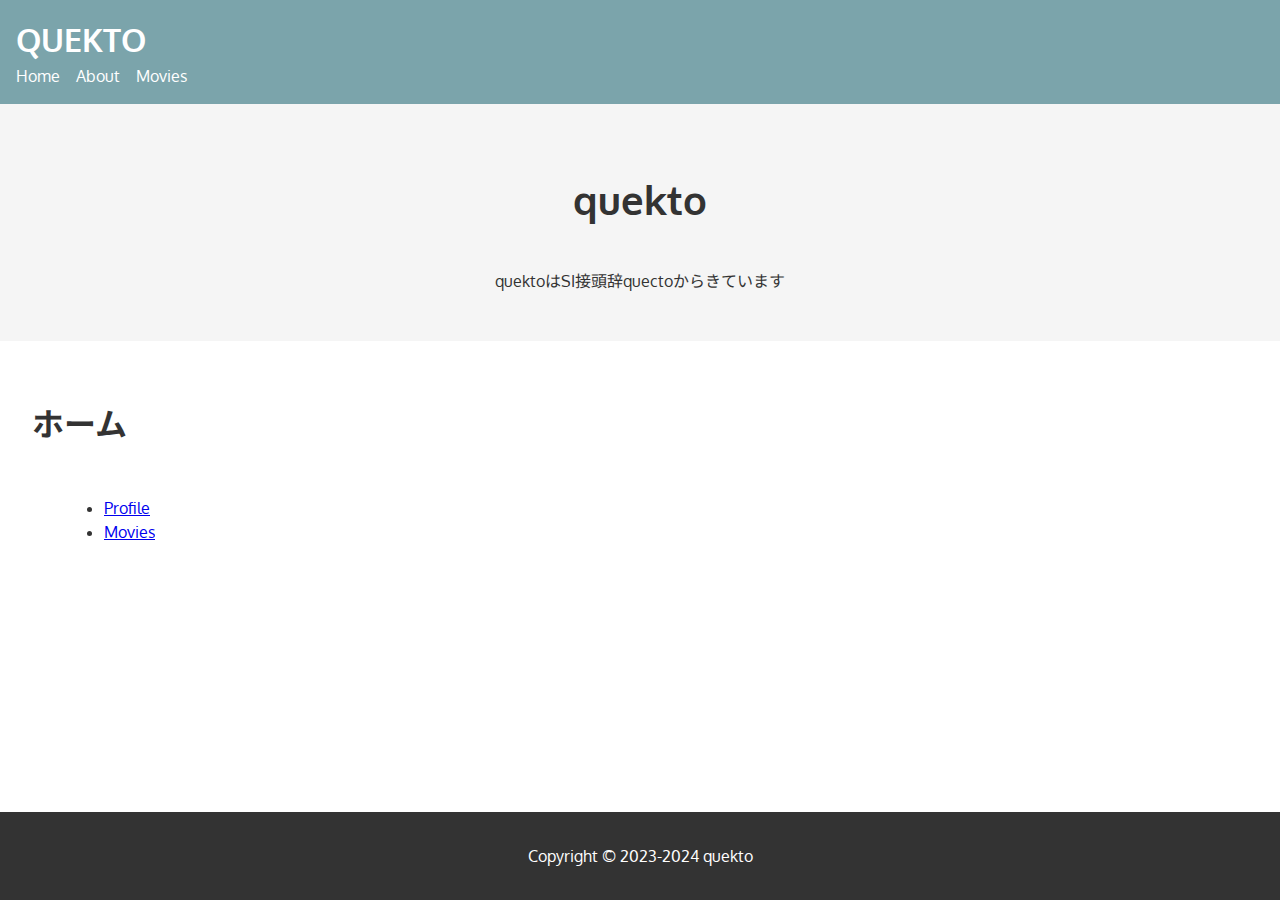
<file: index.html>
<!DOCTYPE html>
<html>

<head>
    <meta charset="UTF-8">
    <meta name="viewport" content="width=device-width, initial-scale=1.0">
    <title>quekto</title>
    <link rel="stylesheet" href="style.css">
    <link href="https://fonts.googleapis.com/css?family=Roboto&display=swap" rel="stylesheet">
    <link href="https://fonts.googleapis.com/css?family=Poppins:400,500,700&display=swap" rel="stylesheet">
    <link href="https://fonts.googleapis.com/css?family=Oxygen:400,500,700&display=swap" rel="stylesheet">
    <link rel="stylesheet" href="https://fonts.googleapis.com/css?family=Noto%20Sans%20JP&display=swap", rel="stylesheet">
</head>

<body>
    <header>
        <h1>quekto</h1>
        <nav>
            <ul>
                <li><a href="index.html">Home</a></li>
                <li><a href="profile.html">About</a></li>
                <li><a href="movie.html">Movies</a></li>
            </ul>
        </nav>
    </header>
    <main>
        <section class="hero">
            <h2>quekto</h2>
            <p>quektoはSI接頭辞quectoからきています</p>
        </section>
        <section class="posts">
            <h2>ホーム</h2>
            <article>
                <ul>
                    <li><a href="profile.html">Profile</a></li>
                    <li><a href="movie.html">Movies</a></li>
                </ul>
            </article>
        </section>
    </main>
    <footer>
        <p>Copyright &copy; 2023-2024 quekto</p>
    </footer>
</body>


</html>
</file>
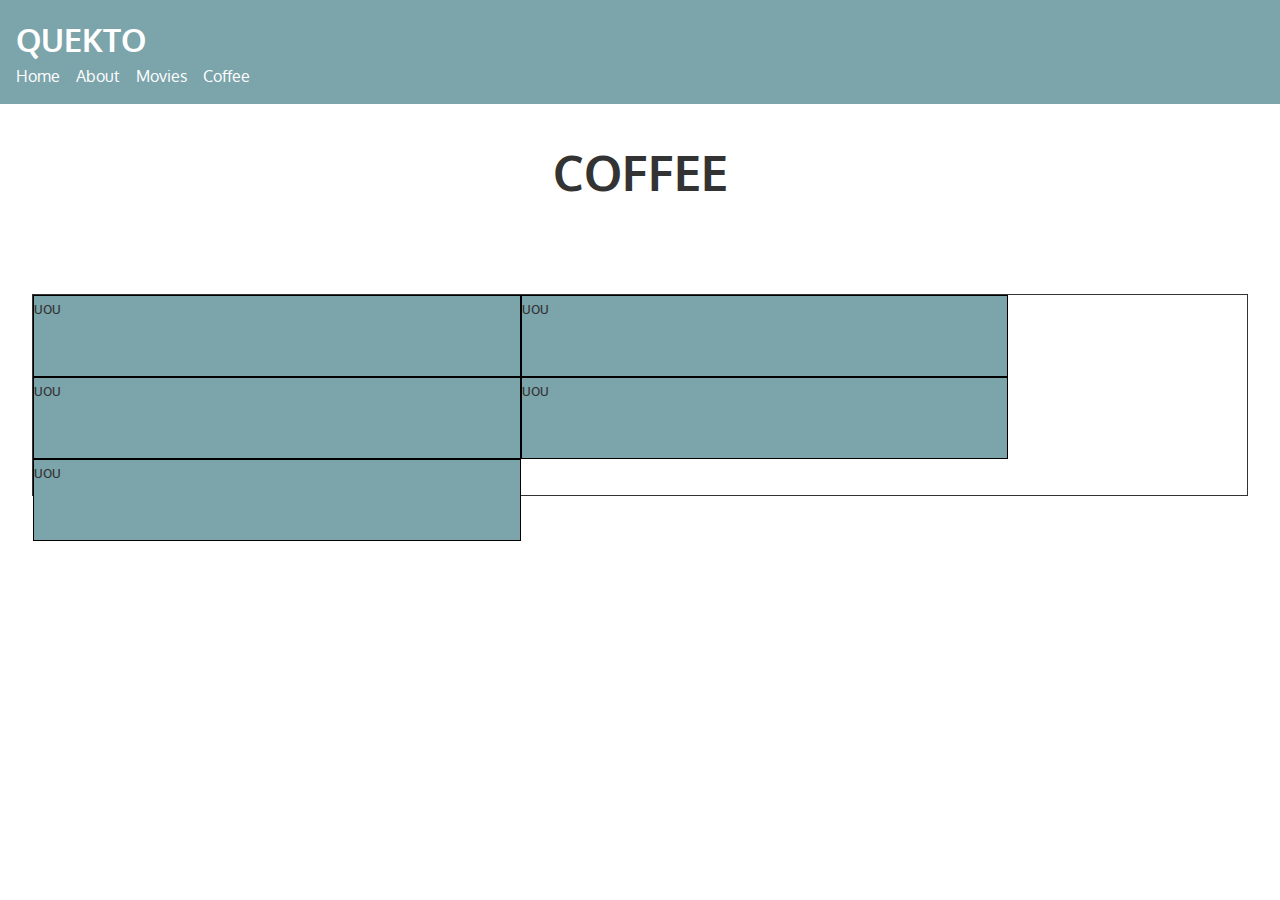
<file: coffee.html>
<!DOCTYPE html>
<html>

<head>
    <meta charset="UTF-8">
    <meta name="viewport" content="width=device-width, initial-scale=1.0">
    <title>quekto - Profile</title>
    <link rel="stylesheet" href="style.css">
    <link rel="stylesheet" href="https://fonts.googleapis.com/css?family=Noto%20Sans%20JP&display=swap" ,
        rel="stylesheet">
    <link href="https://fonts.googleapis.com/css?family=Oxygen:400,500,700&display=swap" rel="stylesheet">
</head>

<body>
    <header>
        <h1>quekto</h1>
        <nav>
            <ul>
                <li><a href="index.html">Home</a></li>
                <li><a href="profile.html">About</a></li>
                <li><a href="movie.html">Movies</a></li>
                <li><a href="coffee.html">Coffee</a></li>
            </ul>
        </nav>
    </header>

    <main>
        <section class="posts_notmain">
            <h1>Coffee</h1>
            <div class="flexbox">
                <div class="flex-item">uou</div>
                <div class="flex-item">uou</div>
                <div class="flex-item">uou</div>
                <div class="flex-item">uou</div>
                <div class="flex-item">uou</div>
            </div>
        </section>
    </main>
</body>
</file>
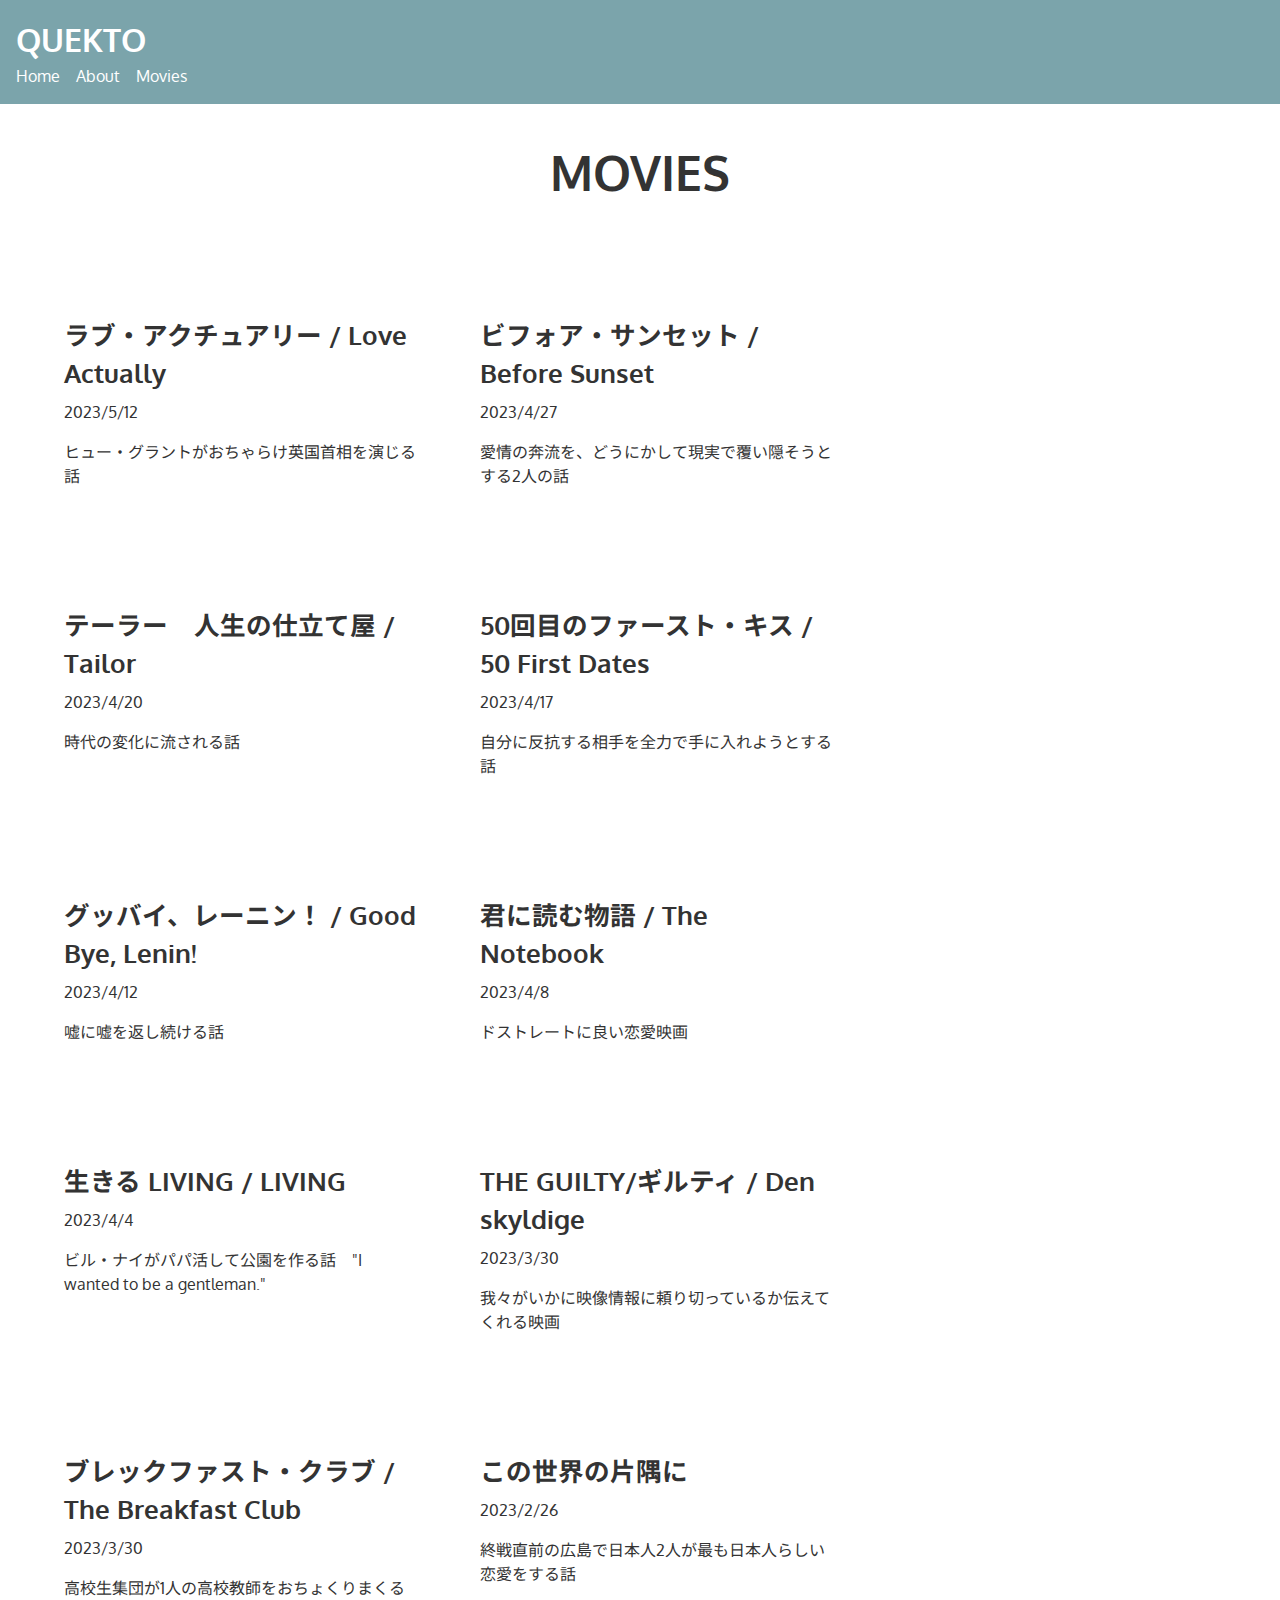
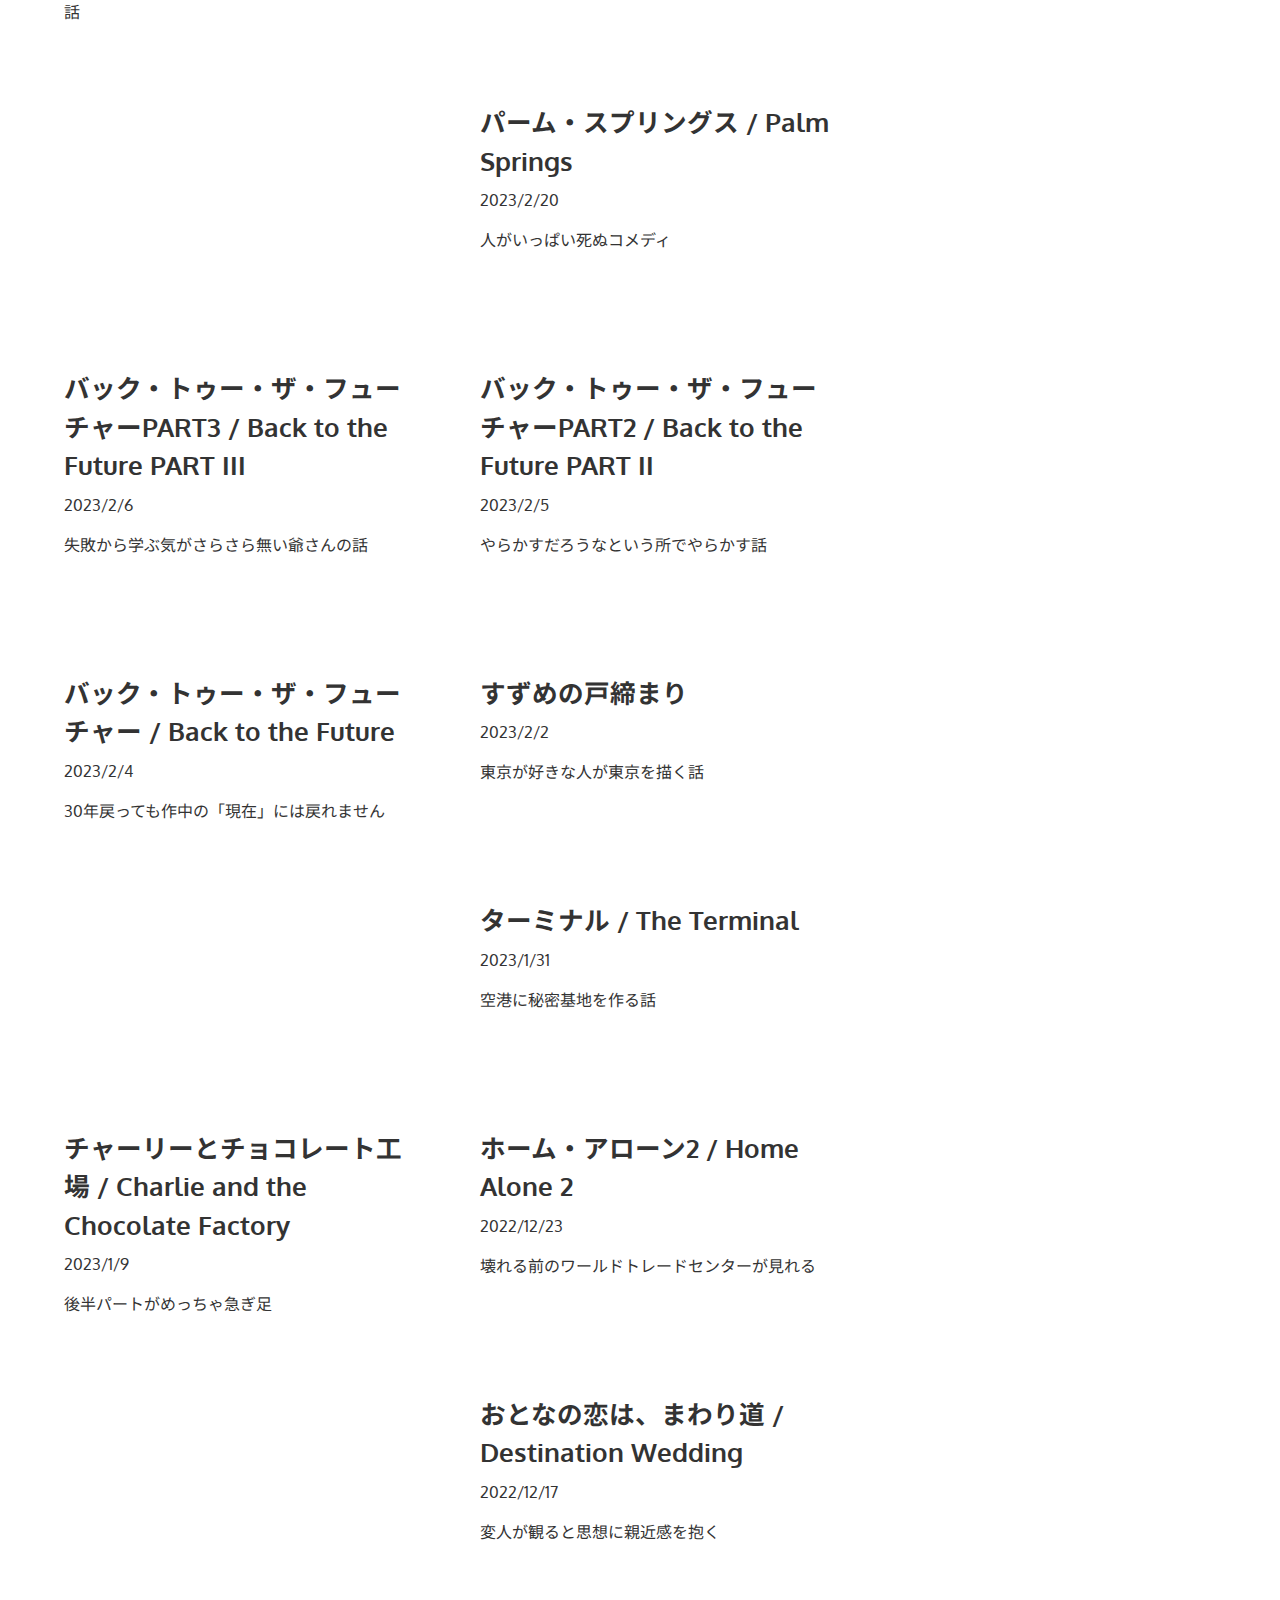
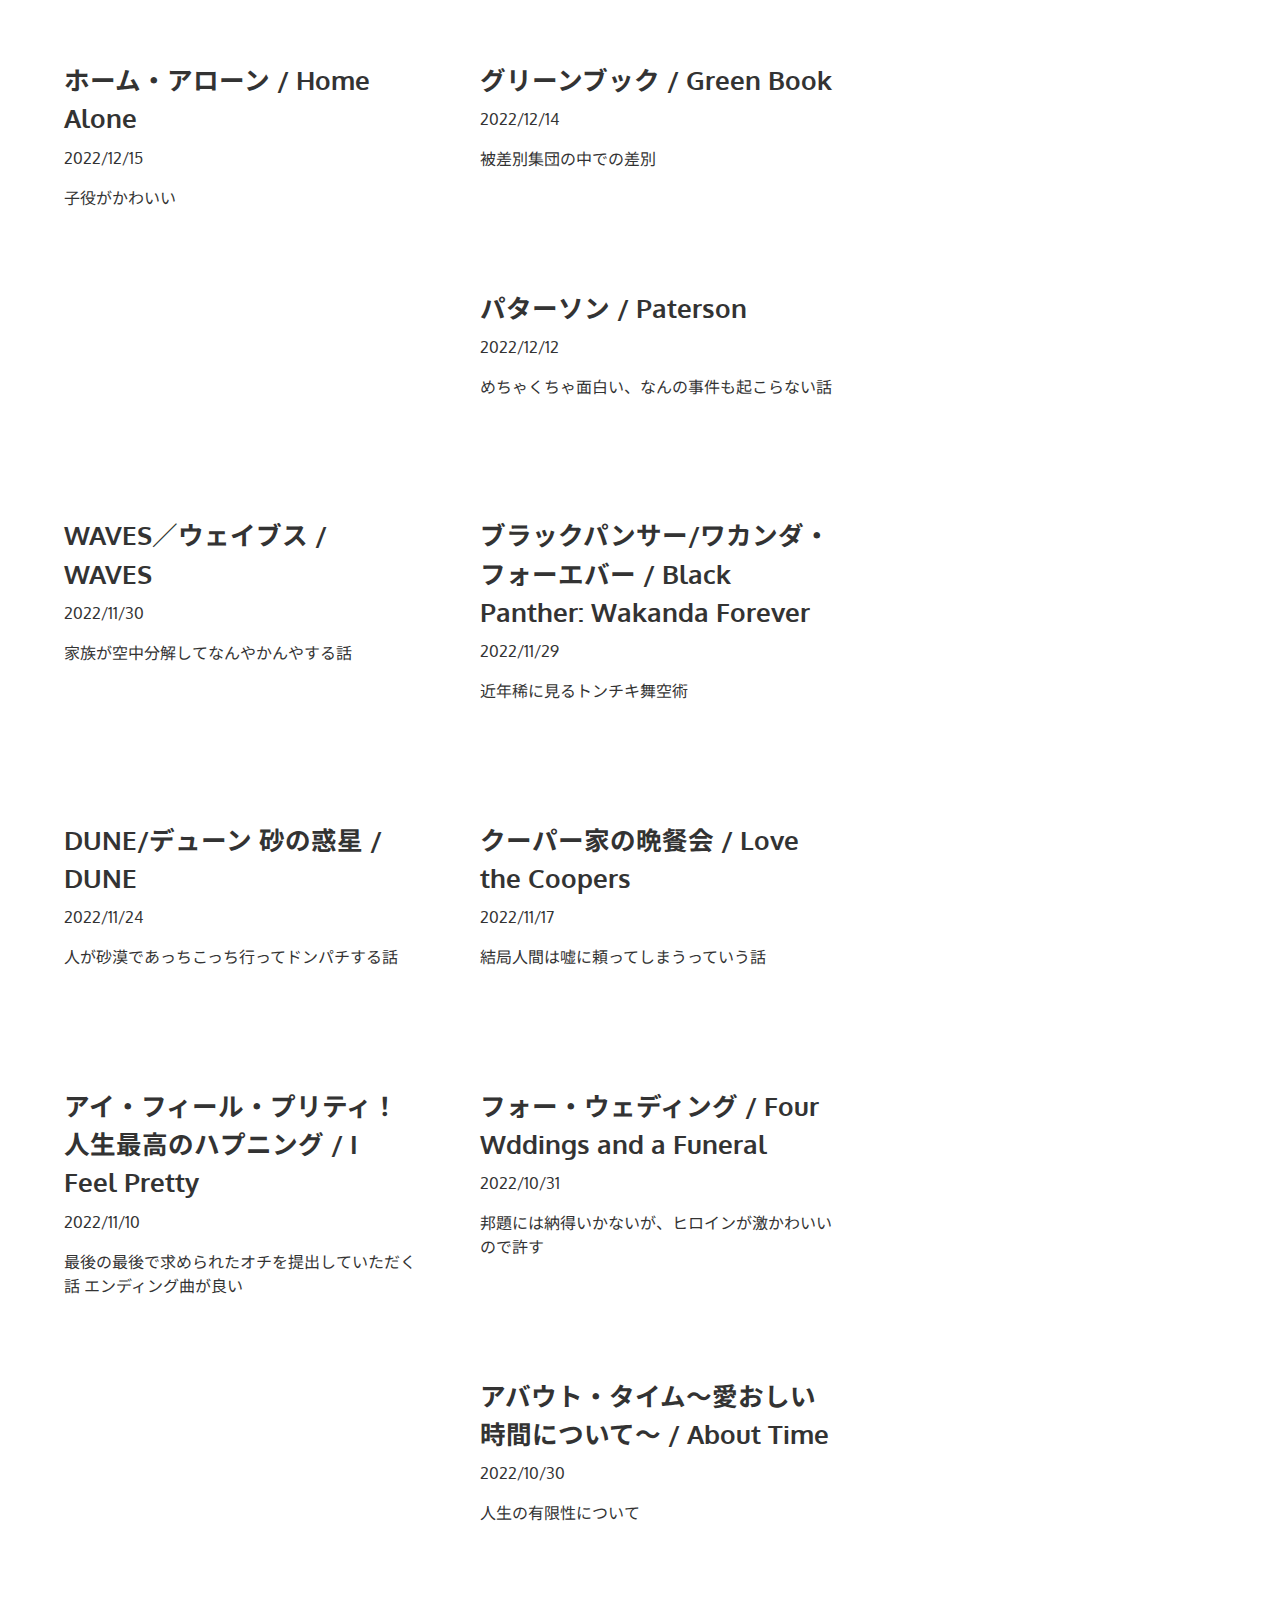
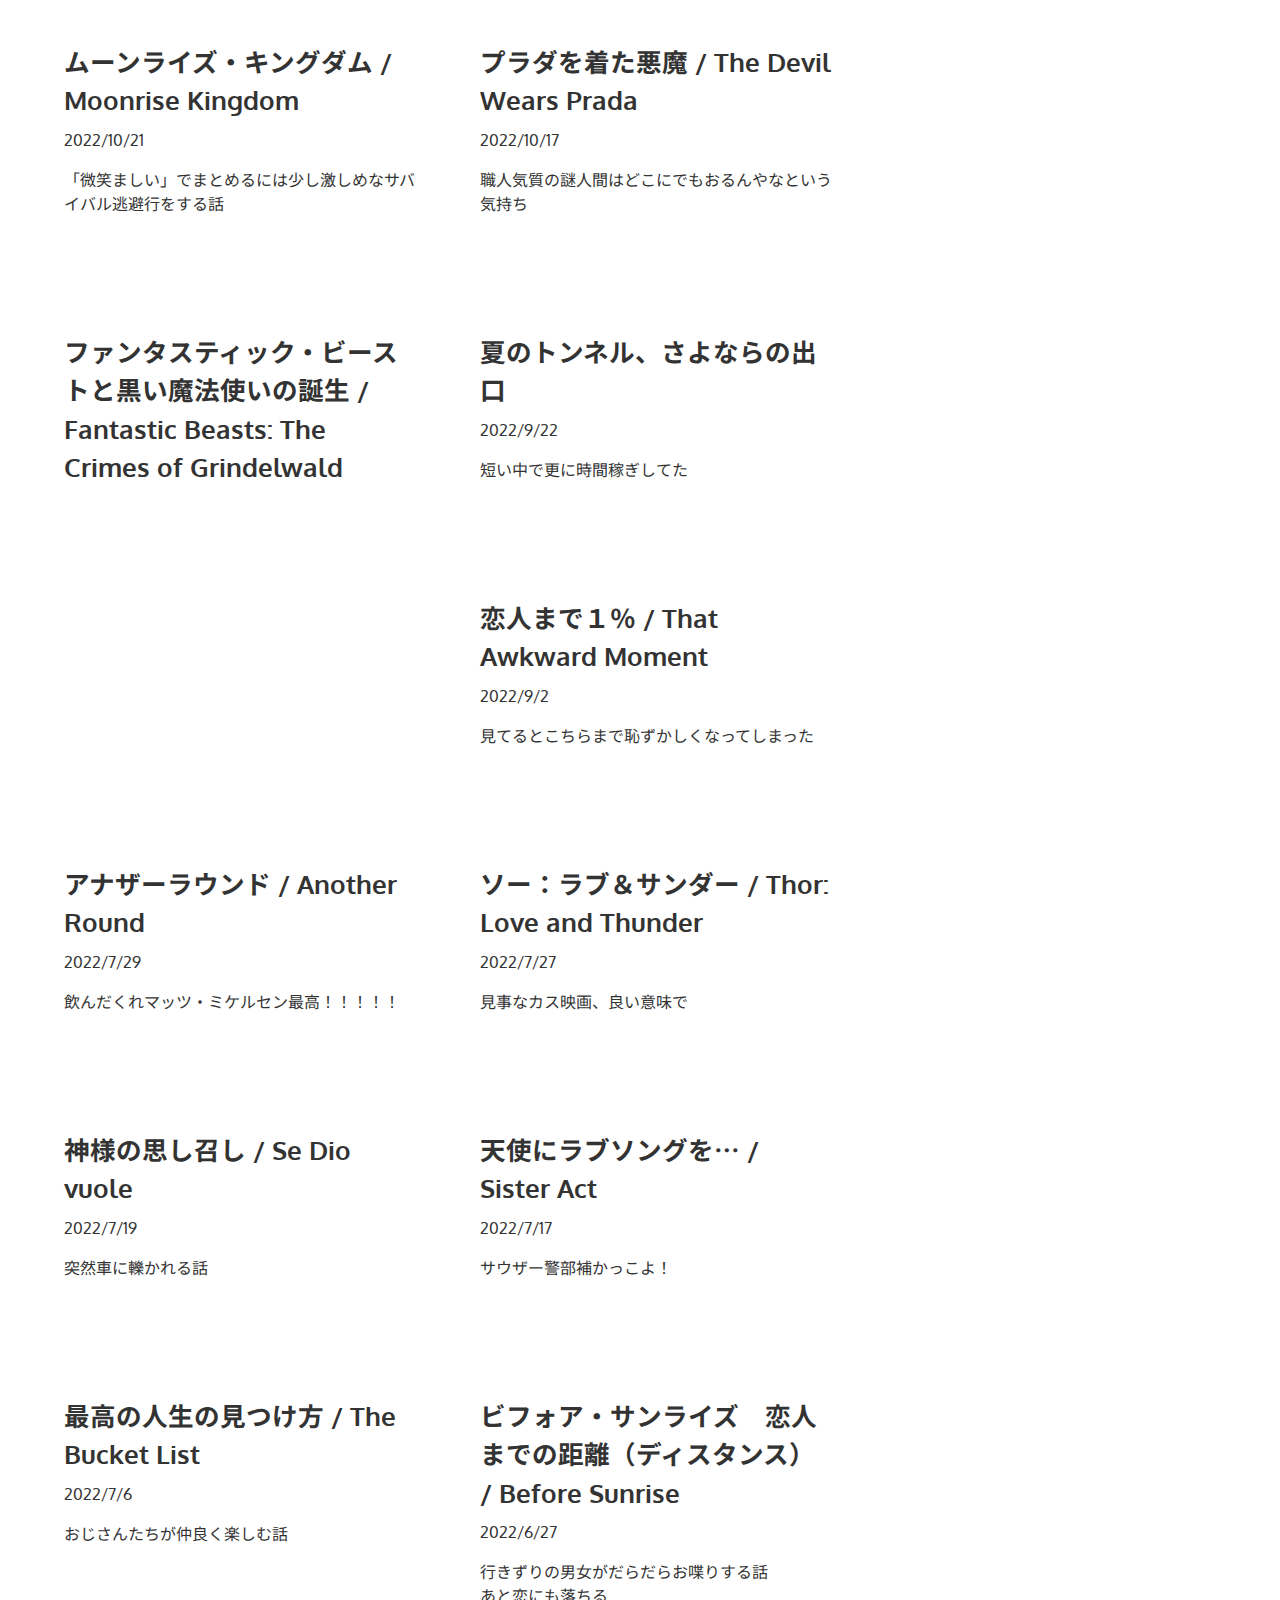
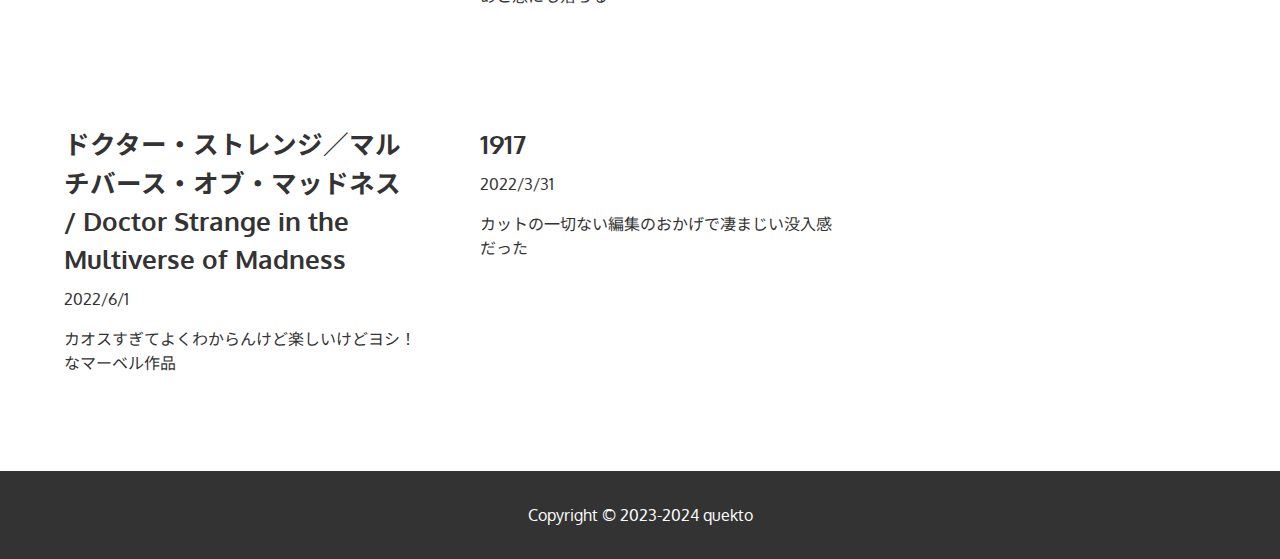
<file: movie.html>
<!DOCTYPE html>
<html>

<head>
    <meta charset="UTF-8">
    <meta name="viewport" content="width=device-width, initial-scale=1.0">
    <title>quekto - Movies</title>
    <link rel="stylesheet" href="style.css">
    <link href="https://fonts.googleapis.com/css?family=Roboto&display=swap" rel="stylesheet">
    <link href="https://fonts.googleapis.com/css?family=Poppins:400,500,700&display=swap" rel="stylesheet">
    <link href="https://fonts.googleapis.com/css?family=Oxygen:400,500,700&display=swap" rel="stylesheet">
    <link rel="stylesheet" href="https://fonts.googleapis.com/css?family=Noto%20Sans%20JP&display=swap" ,
        rel="stylesheet">
</head>

<body>
    <header>
        <h1><a href="index.html" style="text-decoration: none;color: white;">quekto</a></h1>
        <nav>
            <ul>
                <li><a href="index.html">Home</a></li>
                <li><a href="profile.html">About</a></li>
                <li><a href="movie.html">Movies</a></li>
            </ul>
        </nav>
    </header>

    <main>
        <section class="posts_notmain">
            <h1>Movies</h1>
            <article>
                <h2>ラブ・アクチュアリー / Love Actually</h2>
                <p class="date">2023/5/12</p>
                <p>ヒュー・グラントがおちゃらけ英国首相を演じる話</p>
            </article>
            <article>
                <h2>ビフォア・サンセット / Before Sunset</h2>
                <p class="date" >2023/4/27</p>
                <p>愛情の奔流を、どうにかして現実で覆い隠そうとする2人の話</p>
            </article>
            <article>
                <h2>テーラー　人生の仕立て屋 / Tailor</h2>
                <p class="date">2023/4/20</p>
                <p>時代の変化に流される話</p>
            </article>

            <article>
                <h2>50回目のファースト・キス / 50 First Dates</h2>
                <p class="date">2023/4/17</p>
                <p>自分に反抗する相手を全力で手に入れようとする話</p>
            </article>
            <article>
                <h2>グッバイ、レーニン！ / Good Bye, Lenin!</h2>
                <p class="date">2023/4/12</p>
                <p>嘘に嘘を返し続ける話</p>
            </article>
            <article>
                <h2>君に読む物語 / The Notebook</h2>
                <p class="date">2023/4/8</p>
                <p>ドストレートに良い恋愛映画</p>
            </article>
            <article>
                <h2>生きる LIVING / LIVING</h2>
                <p class="date">2023/4/4</p>
                <p>ビル・ナイがパパ活して公園を作る話　"I wanted to be a gentleman."</p>
            </article>
            <article>
                <h2>THE GUILTY/ギルティ / Den skyldige</h2>
                <p class="date">2023/3/30</p>
                <p>我々がいかに映像情報に頼り切っているか伝えてくれる映画</p>
            </article>

            <article>
                <h2>ブレックファスト・クラブ / The Breakfast Club</h2>
                <p class="date">2023/3/30</p>
                <p>高校生集団が1人の高校教師をおちょくりまくる話</p>
            </article>
            <article>
                <h2>この世界の片隅に</h2>
                <p class="date">2023/2/26</p>
                <p>終戦直前の広島で日本人2人が最も日本人らしい恋愛をする話</p>
            </article>
            <article>
                <h2>パーム・スプリングス / Palm Springs</h2>
                <p class="date">2023/2/20</p>
                <p>人がいっぱい死ぬコメディ</p>
            </article>
            <article>
                <h2>バック・トゥー・ザ・フューチャーPART3 / Back to the Future PART III</h2>
                <p class="date">2023/2/6</p>
                <p>失敗から学ぶ気がさらさら無い爺さんの話</p>
            </article>
            <article>
                <h2>バック・トゥー・ザ・フューチャーPART2 / Back to the Future PART II</h2>
                <p class="date">2023/2/5</p>
                <p>やらかすだろうなという所でやらかす話</p>
            </article>
            <article>
                <h2>バック・トゥー・ザ・フューチャー / Back to the Future</h2>
            <p class="date">2023/2/4</p>
            <p>30年戻っても作中の「現在」には戻れません</p>
            </article>
            <article>
                <h2>すずめの戸締まり</h2>
                <p class="date">2023/2/2</p>
                <p>東京が好きな人が東京を描く話</p>
            </article>
            <article>
                <h2>ターミナル / The Terminal</h2>
                <p class="date">2023/1/31</p>
                <p>空港に秘密基地を作る話</p>
            </article>
            <article>
                <h2>チャーリーとチョコレート工場 / Charlie and the Chocolate Factory</h2>
                <p class="date">2023/1/9</p>
                <p>後半パートがめっちゃ急ぎ足</p>
            </article>
            <article>
                <h2>ホーム・アローン2 / Home Alone 2</h2>
                <p class="date">2022/12/23</p>
                <p>壊れる前のワールドトレードセンターが見れる</p>
            </article>
            <article>
                <h2>おとなの恋は、まわり道 / Destination Wedding</h2>
                <p class="date">2022/12/17</p>
                <p>変人が観ると思想に親近感を抱く</p>
            </article>
            <article>
                <h2>ホーム・アローン / Home Alone</h2>
                <p class="date">2022/12/15</p>
                <p>子役がかわいい</p>
            </article>
            <article>
                <h2>グリーンブック / Green Book</h2>
                <p class="date">2022/12/14</p>
                <p>被差別集団の中での差別</p>
            </article>
            <article>
                <h2>パターソン / Paterson</h2>
                <p class="date">2022/12/12</p>
                <p>めちゃくちゃ面白い、なんの事件も起こらない話</p>
            </article>
            <article>
                <h2>WAVES／ウェイブス / WAVES</h2>
                <p class="date">2022/11/30</p>
                <p>家族が空中分解してなんやかんやする話</p>
            </article>
            <article>
                <h2>ブラックパンサー/ワカンダ・フォーエバー / Black Panther: Wakanda Forever</h2>
                <p class="date">2022/11/29</p>
                <p>近年稀に見るトンチキ舞空術</p>
            </article>
            <article>
                <h2>DUNE/デューン 砂の惑星 / DUNE</h2>
                <p class="date">2022/11/24</p>
                <p>人が砂漠であっちこっち行ってドンパチする話</p>
            </article>
            <article>
                <h2>クーパー家の晩餐会 / Love the Coopers </h2>
                <p class="date">2022/11/17</p>
                <p>結局人間は嘘に頼ってしまうっていう話</p>
            </article>
            <article>
                <h2>アイ・フィール・プリティ！ 人生最高のハプニング / I Feel Pretty</h2>
                <p class="date">2022/11/10</p>
                <p>最後の最後で求められたオチを提出していただく話
                    エンディング曲が良い
                </p>
            </article>
            <article>
                <h2>フォー・ウェディング / Four Wddings and a Funeral</h2>
                <p class="date">2022/10/31</p>
                <p>邦題には納得いかないが、ヒロインが激かわいいので許す</p>
            </article>
            <article>
                <h2>アバウト・タイム〜愛おしい時間について〜 / About Time</h2>
                <p class="date">2022/10/30</p>
                <p>人生の有限性について</p>
            </article>
            <article>
                <h2>ムーンライズ・キングダム / Moonrise Kingdom</h2>
                <p class="date">2022/10/21</p>
                <p>「微笑ましい」でまとめるには少し激しめなサバイバル逃避行をする話</p>
            </article>
            <article>
                <h2>プラダを着た悪魔 / The Devil Wears Prada</h2>
                <p class="date">2022/10/17</p>
                <p>職人気質の謎人間はどこにでもおるんやなという気持ち</p>
            </article>
            <article>
                <h2>ファンタスティック・ビーストと黒い魔法使いの誕生 / Fantastic Beasts:
                The Crimes of Grindelwald</h2>
                <p class="date"></p>
            </article>
            <article>
                <h2>夏のトンネル、さよならの出口</h2>
                <p class="date">2022/9/22</p>
                <p>短い中で更に時間稼ぎしてた</p>
            </article>
            <article>
                <h2>恋人まで１％ / That Awkward Moment</h2>
                <p class="date">2022/9/2</p>
                <p>見てるとこちらまで恥ずかしくなってしまった</p>
            </article>
            <article>
                <h2>アナザーラウンド / Another Round</h2>
                <p class="date">2022/7/29</p>
                <p>飲んだくれマッツ・ミケルセン最高！！！！！</p>
            </article>
            <article>
                <h2>ソー：ラブ＆サンダー / Thor: Love and Thunder</h2>
                <p class="date">2022/7/27</p>
                <p>見事なカス映画、良い意味で</p>
            </article>
            <article>
                <h2>神様の思し召し / Se Dio vuole</h2>
                <p class="date">2022/7/19</p>
                <p>突然車に轢かれる話</p>
            </article>
            <article>
                <h2>天使にラブソングを… / Sister Act</h2>
                <p class="date">2022/7/17</p>
                <p>サウザー警部補かっこよ！</p>
            </article>
            <article>
                <h2>最高の人生の見つけ方 / The Bucket List</h2>
                <p class="date">2022/7/6</p>
                <p>おじさんたちが仲良く楽しむ話</p>
            </article>
            <article>
                <h2>ビフォア・サンライズ　恋人までの距離（ディスタンス） / Before Sunrise</h2>
                <p class="date">2022/6/27</p>
                <p>行きずりの男女がだらだらお喋りする話</p>
                <p>あと恋にも落ちる</p>
            </article>
            <article>
                <h2>ドクター・ストレンジ／マルチバース・オブ・マッドネス / Doctor Strange in the Multiverse of Madness</h2>
                <p class="date">2022/6/1</p>
                <p>カオスすぎてよくわからんけど楽しいけどヨシ！なマーベル作品</p>
            </article>
            <article>
                <h2>1917</h2>
                <p class="date">2022/3/31</p>
                <p>カットの一切ない編集のおかげで凄まじい没入感だった</p>
            </article>
            
            
            
        </section>
    </main>
    <footer>
        <p>Copyright &copy; 2023-2024 quekto</p>
    </footer>
</body>
</file>
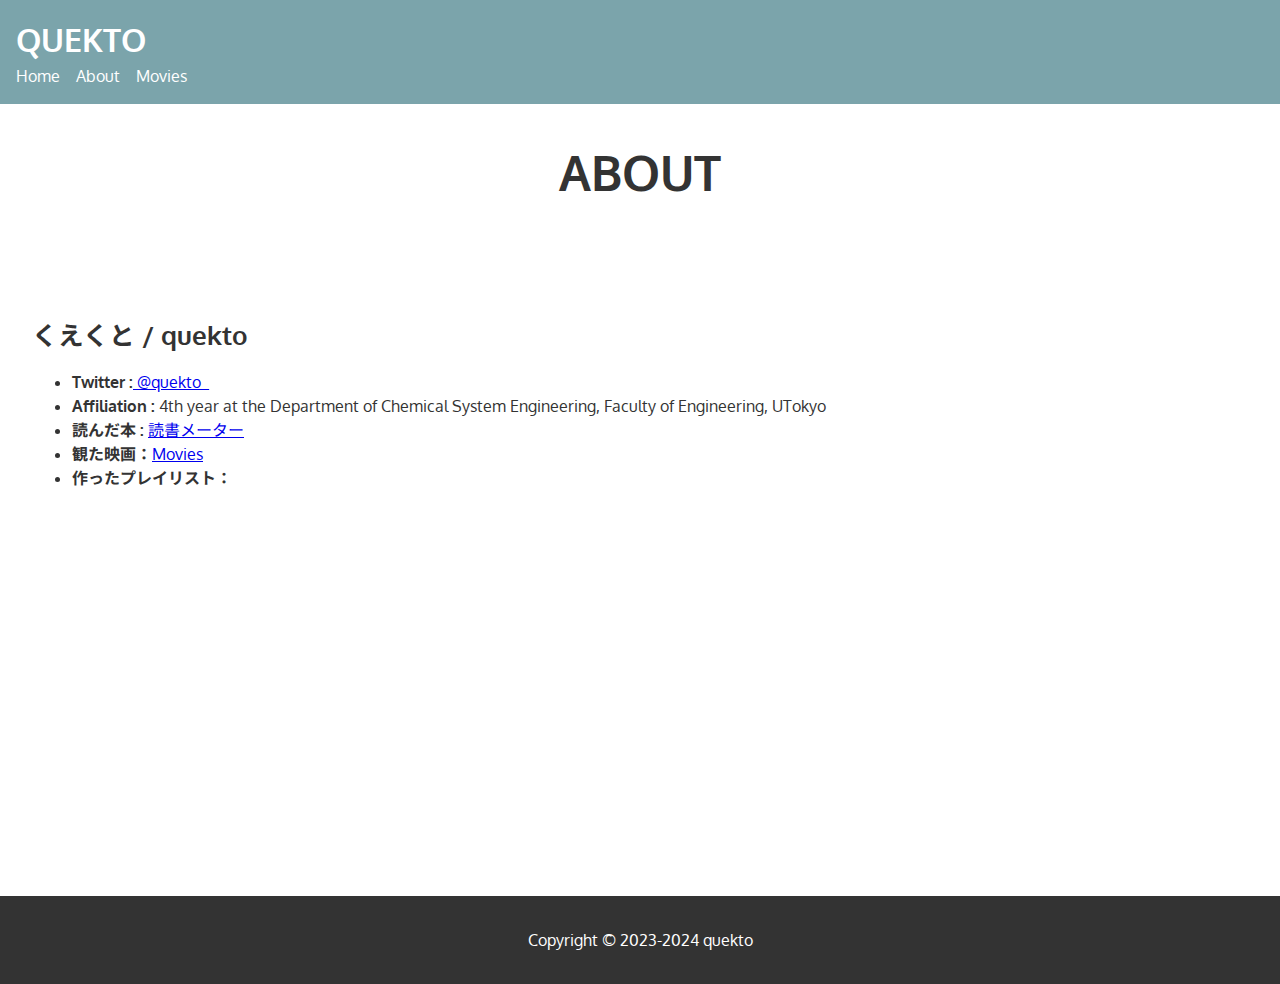
<file: profile.html>
<!DOCTYPE html>
<html>

<head>
    <meta charset="UTF-8">
    <meta name="viewport" content="width=device-width, initial-scale=1.0">
    <title>quekto - Profile</title>
    <link rel="stylesheet" href="style.css">
    <link rel="stylesheet" href="https://fonts.googleapis.com/css?family=Noto%20Sans%20JP&display=swap" , rel="stylesheet">
    <link href="https://fonts.googleapis.com/css?family=Oxygen:400,500,700&display=swap" rel="stylesheet">
</head>

<body>
    <header>
        <h1>quekto</h1>
        <nav>
            <ul>
                <li><a href="index.html">Home</a></li>
                <li><a href="profile.html">About</a></li>
                <li><a href="movie.html">Movies</a></li>
            </ul>
        </nav>
    </header>

    <main>
        <section class="posts_notmain">
            <h1>About</h1>
            <!-- <img src="profile-pic.jpg" alt="Profile Picture"> -->
            <h2>くえくと / quekto</h2>
            <ul>
                <li><strong>Twitter :</strong><a href="https://twitter.com/quekto_"> @quekto_</a></li>
                <li><strong>Affiliation :</strong> 4th year at the Department of Chemical System Engineering, Faculty of Engineering, UTokyo </li>
                <li><strong>読んだ本 : </strong><a href="https://bookmeter.com/users/1380950">読書メーター</a></li> 
                <li><strong>観た映画：</strong><a href="/movie.html">Movies</a></li>
                <li><strong>作ったプレイリスト：</strong></li>
            </ul>
            <iframe style="border-radius:12px"
                src="https://open.spotify.com/embed/playlist/3tFnmJT3aNn4VBbbBOJjYs?utm_source=generator&theme=0" width="100%"
                height="352" frameBorder="0" allowfullscreen=""
                allow="autoplay; clipboard-write; encrypted-media; fullscreen; picture-in-picture" loading="lazy"></iframe>
        </div>
    </main>
    <footer>
        <p>Copyright &copy; 2023-2024 quekto</p>
    </footer>
</body>

</html>
</file>
<file: style.css>
body {
    font-family: 'Oxygen', 'Noto Sans JP', sans-serif;
    font-size: 16px;
    line-height: 1.5;
    color: #333;
    margin: 0;
    padding: 0;

    display: flex;
    flex-direction: column;
    min-height: 100vh;

}

main {
    flex: 1;
}

header {
    background-color: #7ba4ab;
    color: #fff;
    padding: 1em;
}

h1 {
    margin: 0;
    font-size: 2em;
    font-weight: 700;
    text-transform: uppercase;
}

nav ul {
    list-style: none;
    margin: 0;
    padding: 0;
    display: flex;
}

nav li {
    margin-right: 1em;
}

nav a {
    color: #fff;
    text-decoration: none;
}


section {
    padding: 2em;
}

section.hero {
    background-color: #f5f5f5;
    padding: 2em;
    text-align: center;
}

section.hero h2 {
    font-size: 2.5em;
    font-weight: 700;
    margin-bottom: 1em;
}


section.posts h2 {
    font-size: 2em;
    font-weight: 700;
    margin-bottom: 1em;
}

section.posts_notmain {
    padding: 2em;
}

section.posts_notmain h1 {
    padding-bottom: 1.8em;
    font-size: 3em;
    text-align: center;
}

section.posts_notmain h2{
    font-size: 1.6em;
    font-weight: 700;
    margin-bottom: 0em;
}

p.date {
    margin-top: .5em;
    padding-bottom: 1em;
}




article {
    margin-bottom: 6em;
    margin-right: 2em;
    margin-left: 2em;
    width: 22em;
    float:left;

}

article h3 {
    font-size: 1.5em;
    font-weight: 700;
    margin-bottom: 0.5em;
}

article p {
    font-size: 1em;
    font-weight: 400;
    margin: 0;
}


footer {
    background-color: #333;
    color: #fff;
    padding: 1em;
    text-align: center;
}

.centered_text {
    text-align: center;
}

.flexbox {
    display: flex;
    flex-flow: wrap;
    height: 200px;
    border: 1px solid #333;
}

.flex-item {
    background: #7ba4ab;
    border: 1px solid black;
    width: 40%;
    height: 40%;
}
</file>
